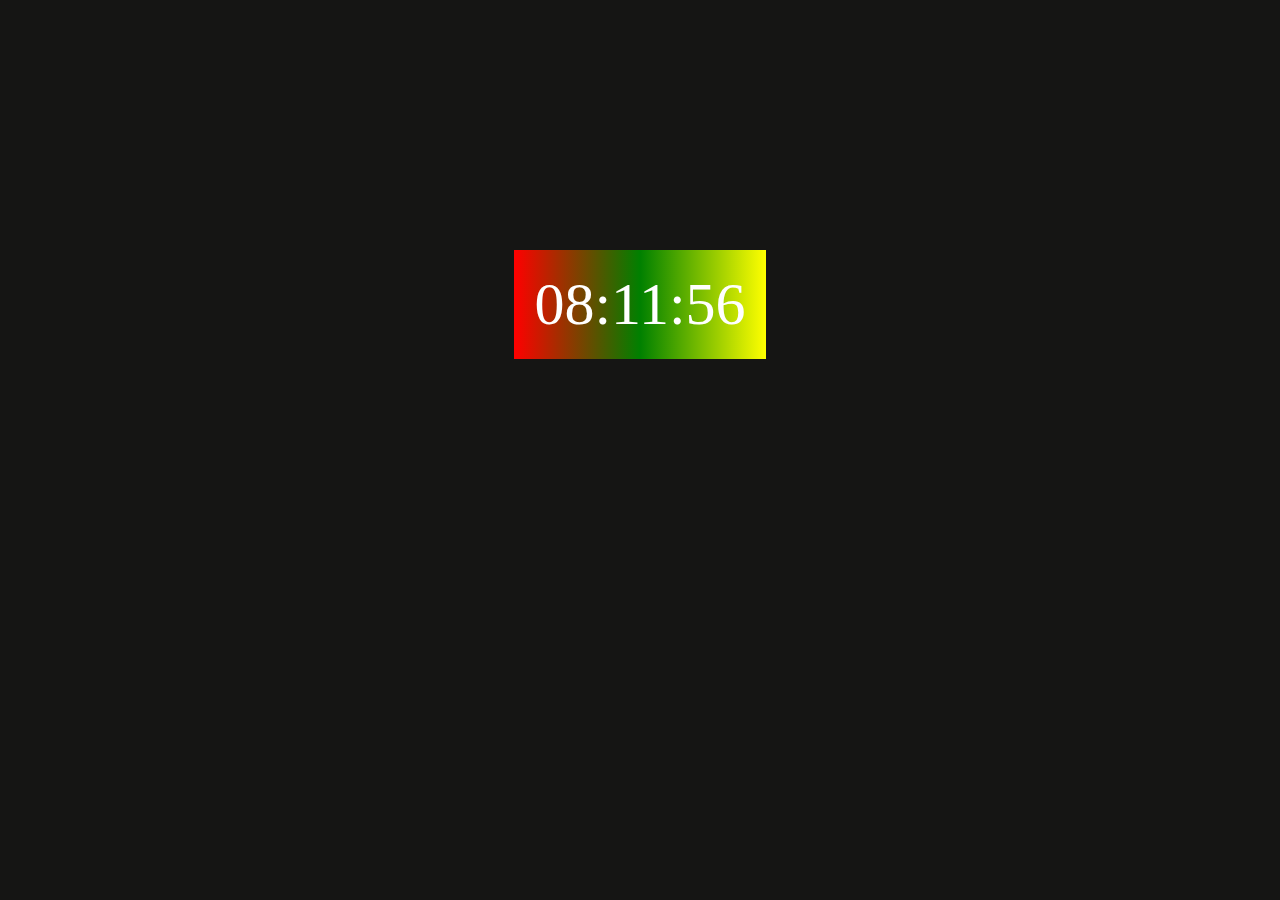
<file: index.html>
<!DOCTYPE html>
<html lang="en">
<head>
    <meta charset="UTF-8">
    <meta http-equiv="X-UA-Compatible" content="IE=edge">
    <meta name="viewport" content="width=device-width, initial-scale=1.0">
    <title>Document</title>
    <style>
        *{
            margin: 0;
            padding: 0;
            box-sizing: border-box;
            background: rgb(21, 21, 20);
        }
        .wrapper{
            display: flex;
            justify-content: center;
            padding-top: 250px;
           
        }
        .clock{
         background: linear-gradient(to right,red,green,yellow);
        }
        .para{
            font-size: 60px;
            color: #fff;
            background: linear-gradient(to right,red,green,yellow);
            padding: 20px;
           
           
        }
    </style>
</head>
<body>
    <div class="wrapper">
        <div class="clock">
            <div id="time" class="para">12:00:00</div>
        </div>
    </div>
    <script type="text/javascript">
       setInterval(() => {
        
       
        const time = document.querySelector('#time');
        let date = new Date();

        let hours = date.getHours();
        let minutes = date.getMinutes();
        let seconds = date.getSeconds();
         let day_night = "PM";
         if(hours > 12){
            let day_night = "AM";
            hours = hours - 12;
         }
         if(hours < 10){
            hours = "0" + hours;
         }
         if(minutes < 10){
            minutes = "0" + minutes;
         }
         if(seconds < 10){
            seconds = "0" + seconds;
         }
        time.textContent = hours + ":" + minutes + ":" + seconds;

    });
    </script>
</body>
</html>
</file>
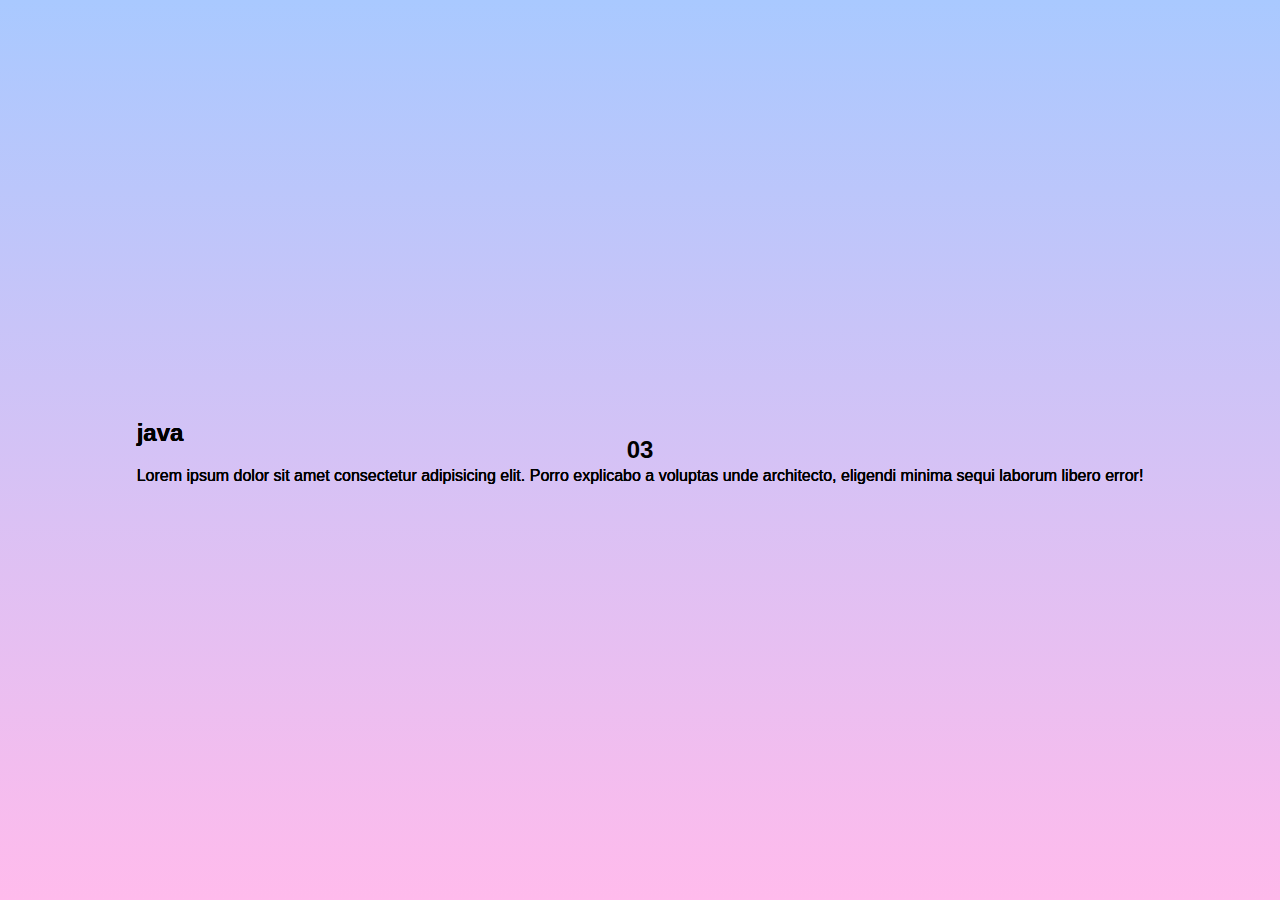
<file: card hover effect.html>
<!DOCTYPE html>
<html lang="en">
<head>
    <meta charset="UTF-8">
    <meta http-equiv="X-UA-Compatible" content="IE=edge">
    <meta name="viewport" content="width=device-width, initial-scale=1.0">
    <title>Document</title>
    <link rel="stylesheet" href="style.css">
</head>
<body>
   <div class="container">
    <div class="card">
        <div class="face face1">
            <div class="content">
                <span class="stars"></span>
                <h2 class="java">java</h2>
                <p class="java">Lorem ipsum dolor sit amet consectetur 
                    adipisicing elit. Porro explicabo a voluptas
                     unde architecto, eligendi minima sequi laborum 
                     libero error!</p>
            </div>
        </div>
    </div>
    <div class="card">
        <div class="face face1">
            <div class="content">
                <span class="stars"></span>
                <h2 class="python">java</h2>
                <p class="python">Lorem ipsum dolor sit amet consectetur 
                    adipisicing elit. Porro explicabo a voluptas
                     unde architecto, eligendi minima sequi laborum 
                     libero error!</p>
            </div>
        </div>
    </div>
    <div class="card">
        <div class="face face1">
            <div class="content">
                <span class="stars"></span>
                <h2 class="cSharp">java</h2>
                <p class="cSharp">Lorem ipsum dolor sit amet consectetur 
                    adipisicing elit. Porro explicabo a voluptas
                     unde architecto, eligendi minima sequi laborum 
                     libero error!</p>
            </div>
        </div>
        <div class="face face2">
            <h2>03</h2>
        </div>
    </div>
   </div> 
</body>
</html>
</file>
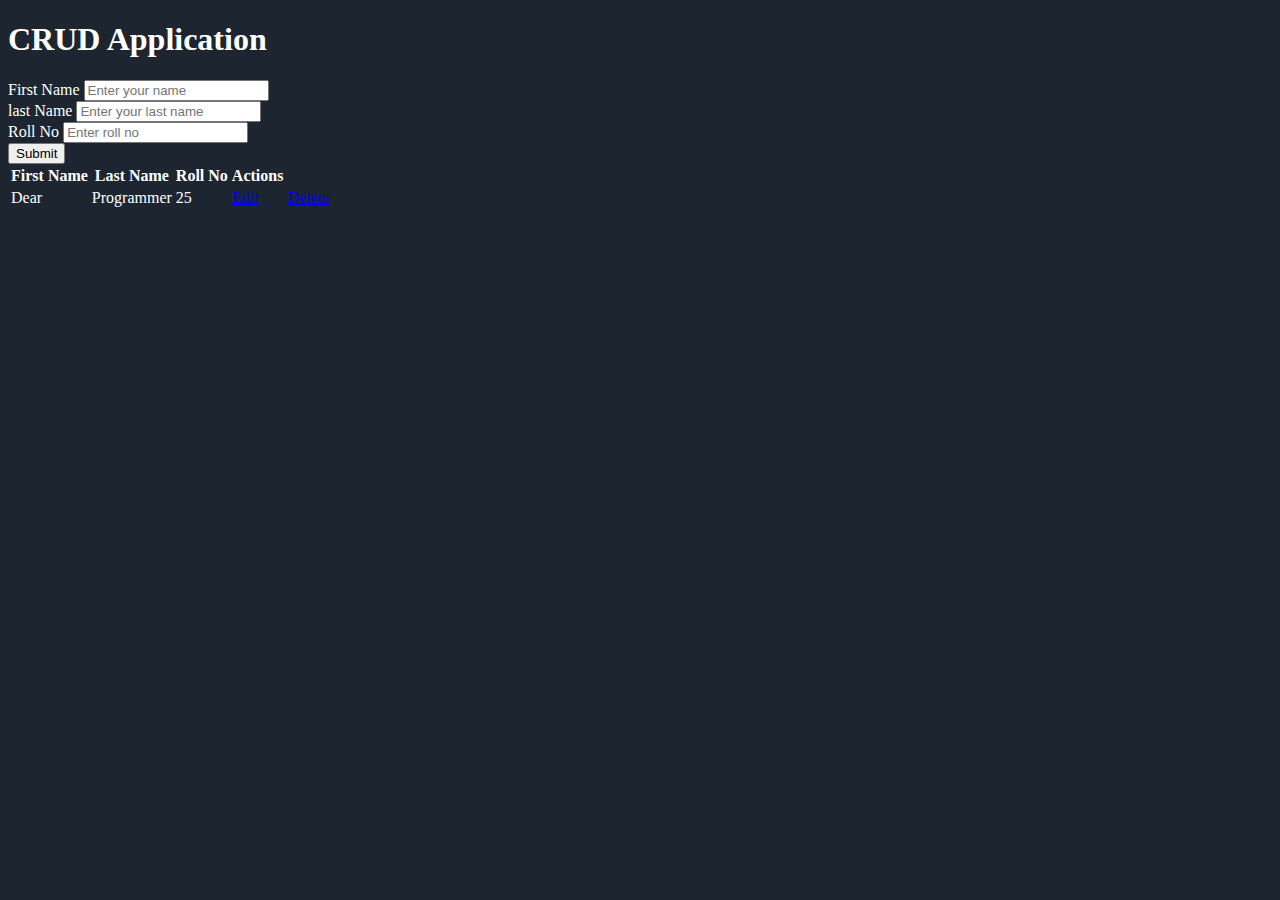
<file: cured Application.html>
<!DOCTYPE html>
<html lang="en">
<head>
    <meta charset="UTF-8">
    <meta http-equiv="X-UA-Compatible" content="IE=edge">
    <meta name="viewport" content="width=device-width, initial-scale=1.0">
    <link href="https://cdn.jsdelivr.net/npm/bootstrap@5.3.0-alpha1/dist/css/bootstrap.min.css" rel="stylesheet" integrity="sha384-GLhlTQ8iRABdZLl6O3oVMWSktQOp6b7In1Zl3/Jr59b6EGGoI1aFkw7cmDA6j6gD" crossorigin="anonymous">
    <title>Document</title>
</head>
<body style="color: white; background-color: #1d2630">
    <div class="container mt-5">

        <div class="text-center">
            <h1 class="display-5 mb-5"><strong>CRUD Application</strong></h1>
        </div>
        <div class="main row justify-content-center">
<form action="" id="student-form" class="row justify-content-center  mb-4" autocomplete="off">
<div class="col-10 mb-3">
<label for="firstName">First Name</label>
<input class="form-control" id="firstName" type="text" placeholder="Enter your name">
</div>
<div class="col-10 mb-3">
    <label for="lastName">last Name</label>
    <input class="form-control" id="lastName" type="text" placeholder="Enter your last name">
    </div>
    <div class="col-10 mb-3">
        <label for="rollNo">Roll No</label>
        <input class="form-control" id="rollNo" type="text" placeholder="Enter roll no">
        </div>
        <div class="col-10">
            <input class="btn btn-success" type="submit" value="Submit">
        </div>
</form>

<div class="col-12 mt-5">
<table class="table table-striped table-dark">
    <thead>
        <tr>
            <th>First Name</th>
            <th>Last Name</th>
            <th>Roll No</th>
            <th>Actions</th>
        </tr>
    </thead>
    <tbody id="student-list">
        <tr>
            <td>Dear</td>
            <td>Programmer</td>
            <td>25</td>
            <td><a href="#" class="btn btn-warning btn-sm edit">Edit</a></td>
            <td><a href="#" class="btn btn-danger btn-sm delete">Delete</a></td>
        </tr>
    </tbody>
</table>
</div>
        </div>
    </div>
   <script>
    var selectedRow = null;

    // Show Alert
    function showAlert(message, className){
        const div = document.createElement("div");
        div.className = `alert alert$(className)`;

        div.appendChild(document.createTextNode(message));
        const container = document.querySelector(".container");
        const main = document.querySelector(".main");
        container.insertBefore(div.main);

        setTimeout(() => document.querySelector(".alert").remove(),3000);

    }
    // Clear All feilds.

    function clearFeilds(){
        document.querySelector("#firstName").value = "";
        document.querySelector("#lastName").value = "";
        document.querySelector("#rollNo").value = "";
    }

    // Add Data.

    document.querySelector("#student-form").addEventListener("submit", (e) => {
        e.preventDefault();

        // get form values.

        const firstName = document.querySelector("#firstName").value;
        const lastName = document.querySelector("#lastName").value;
        const rollNo = document.querySelector("#rollNo").value;

        //validate

        if(firstName == "" || lastName == "" || rollNo == ""){
            showAlert("Please fill in all the fields", "danger");
        }
        else{
            if(selectedRow == null){
                const list  = document.querySelector("#student-list");
                const row = document.createElement("tr");


                row.innerHTML = `
                <td>${firstName}</td>
                <td>${lastName}</td>
                <td>${rollNo}</td>
                <td>
                    <a href="#" class="btn btn-warning btn-sm edit">Edit</a>
                    <a href="#" class="btn btn-danger btn-sm delete">Delete</a>
                    `;
               
                    list.appendChild(row);
                    selectedRow = null;
                    showAlert("Student Added","success");
            }
            else{
                selectedRow.children[0].textContent = firstName;
                selectedRow.children[1].textContent= lastName;
                selectedRow.children[2].textContent= rollNo;
                selectedRow = null;
                showAlert["Student Info Edited","info"];
            }
        }
        
    });



     // Edit Data;

     document.querySelector("#student-list").addEventListener("click",(e) =>{
        target = e.target;
        if(target.classList.contains("edit")) {
            selectedRow = target.parentElement.parentElement;
            document.querySelector("#firstName").value = selectedRow.children[0].textContent;
            document.querySelector("#lastName").value = selectedRow.children[1].textContent;
            document.querySelector("#rollNo").value = selectedRow.children[2].textContent;

        }
    })

    //Delete Data.

    document.querySelector("#student-list").addEventListener("click",(e) => {
        target = e.target;
        if(target.classList.contains("delete")){
            target.parentElement.parentElement.remove();
            showAlert("Students Data Deleted", "danger")
        }

        clearFeilds();
    });


   

   </script>
    
</body>
</html>
</file>
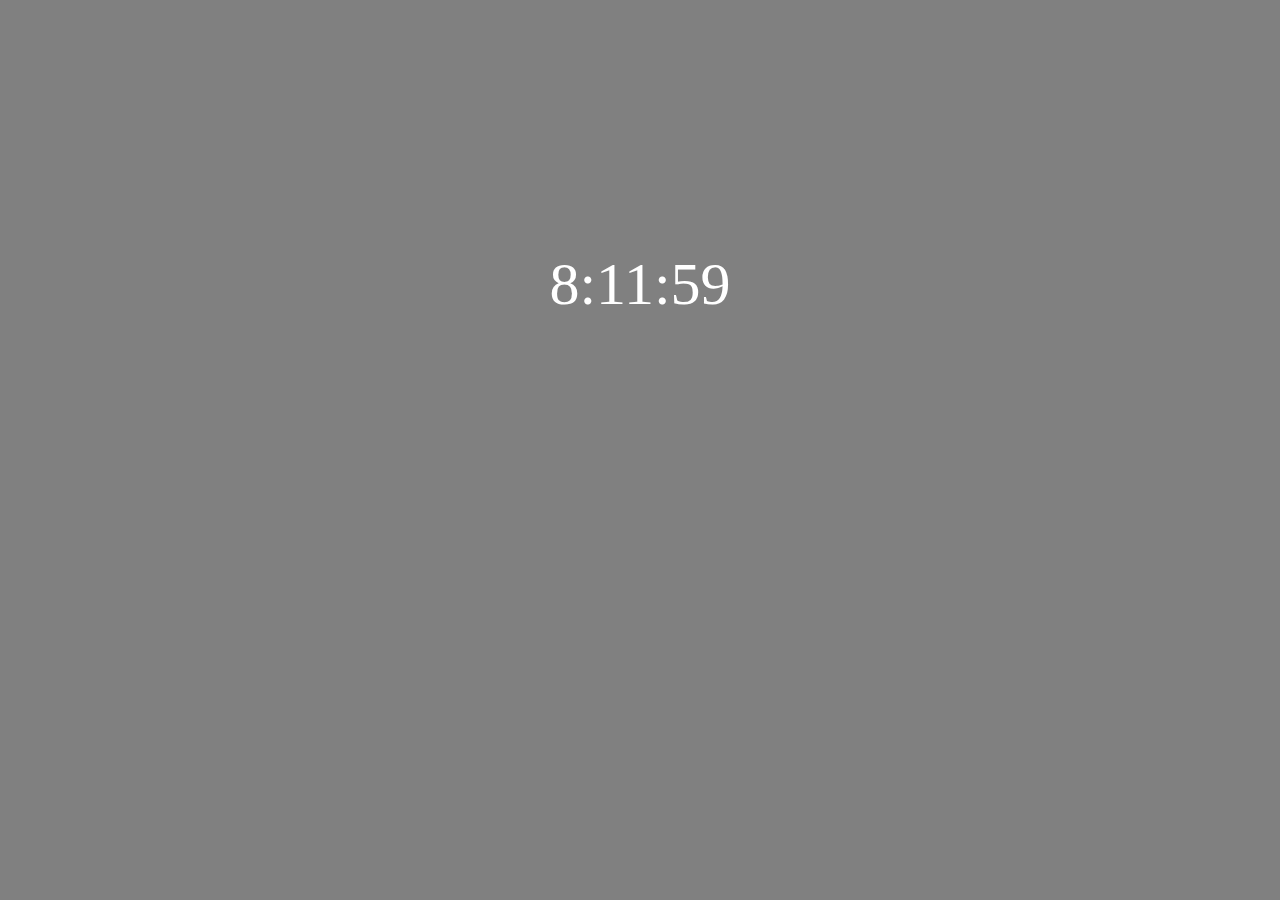
<file: index2.html>
<!DOCTYPE html>
<html lang="en">
<head>
    <meta charset="UTF-8">
    <meta http-equiv="X-UA-Compatible" content="IE=edge">
    <meta name="viewport" content="width=device-width, initial-scale=1.0">
    <title>Document</title>
    <style>
        body{
            background: grey;

        }
        .wrapper{
            display: flex;
        justify-content: center;
        align-items: center;
        margin-top:250px;
        transition: 0.5 ease-in;
        }

        .flask{
       
         
        }
        #time{
            font-size: 60px;
            color: white;
        }
    </style>
</head>
<body>
    <div class="wrapper">
        <div class="flask">
            <div id="time" class="clock">12:00:00</div>
        </div>
    </div>

    <script>

        setInterval(() => {
        const time = document.querySelector('#time');

        let date = new Date();

        let hours = date.getHours();
        let minutes = date.getMinutes();
        let seconds = date.getSeconds();
        let day_night = "PM"
        if(hours > 12){
            let day_night = "AM"
            hours = hours - 12;
        }
        if(hours < 12){
            hours = 0 + hours;
        }
        if(hours < 10){
            minutes = 0 + minutes;

        }
        if(seconds < 10){
            seconds = 0 + seconds;
        }

;


        time.textContent = hours + ":" + minutes + ":" + seconds;

    });
    </script>
</body>
</html>
</file>
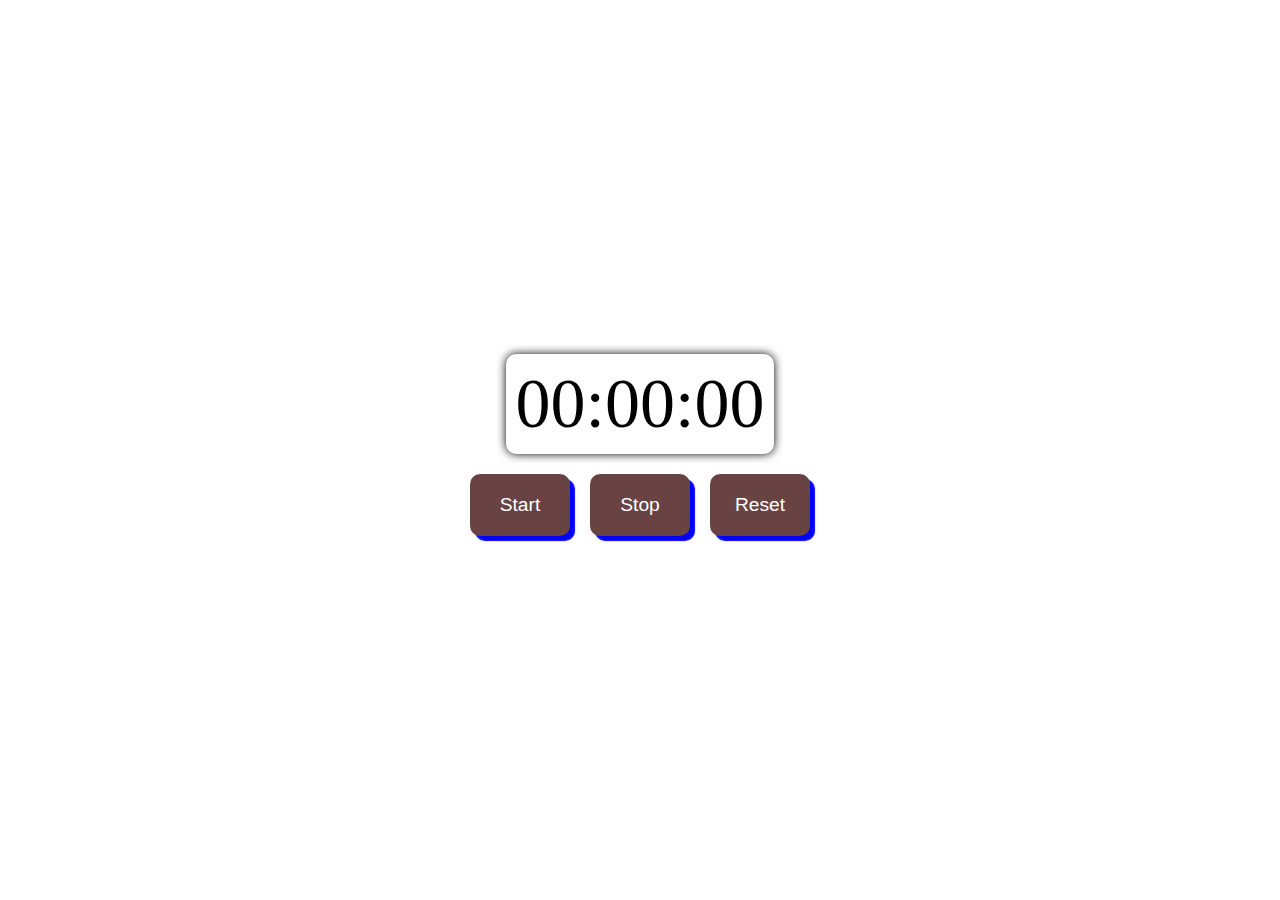
<file: index3.html>
<!DOCTYPE html>
<html lang="en">
<head>
    <meta charset="UTF-8">
    <meta http-equiv="X-UA-Compatible" content="IE=edge">
    <meta name="viewport" content="width=device-width, initial-scale=1.0">
    <title>Document</title>
<style>
    *{
        margin: 0;
        padding: 0;
    }
    .container{
        display: flex;
        justify-content: center;
        align-items: center;
        height: 100vh;
        flex-direction: column;
    }
    #stopwatch{
        font-size: 70px;
        box-shadow: 0px 0px 10px black;
        padding: 10px;
        border-radius: 10px;
        margin-bottom: 10px;
    }
    #buttons{
        display: flex;

    }
    button{
        padding: 20px;
        background-color: #694343;
        border: none;
        border-radius: 10px;
        color: white;
        font-size: larger;
        margin: 10px;
        width: 100px;
        box-shadow: 5px 5px 1px blue;
        transition: all 0.5;
    }
    button:hover{
        cursor:pointer
    }
    button:active{
   box-shadow: none;
   transition: all 0.5;
    }
</style>

</head>
<body>
    
    <div class="container">
        <div id="stopwatch">
            00:00:00
        </div>
        <div id="buttons">
            <button onclick="startTimer()">Start</button>
            <button onclick="stopTimer()">Stop</button>
            <button onclick="resetTimer()">Reset</button>
        </div>
    </div>
    <script>
   
   const timer = document.getElementById("stopwatch");
   var hr = 0;
   var min = 0;
   var sec = 0;
   var stoptime = true;


   function startTimer(){
    if(stoptime == true) {
        stoptime = false;
        timerCycle();
    }
   }

   function stopTimer(){
    if(stoptime == false) {
        stoptime = true;
    }
   }

   function timerCycle() {
    if(stoptime == false){
        sec = parseInt(sec);
        min = parseInt(min);
        hr = parseInt(hr);

        sec = sec + 1;

        if(sec == 60) {
            min = min + 1;
            sec = 0;
        }
        if(min == 60 ) {
            hr = hr + 1;
            min = 0;
            sec = 0;
        }

        if(sec < 10) {
            sec = "0" + sec;
        }
        if(min < 10) {
            min = "0" + min;
        }
        if(hr < 10) {
            min = "0" + hr;
        }

        timer.innerHTML = hr + ":" + min + ":" + sec;

        setTimeout("timerCycle()", 1000)
    }
   }

   function resetTimer() {
    timer.innerHTML = "00:00:00";
    stoptime = true;
    hr = 0;
    sec = 0;
    min = 0;
   }

    </script>
</body>
</html>
</file>
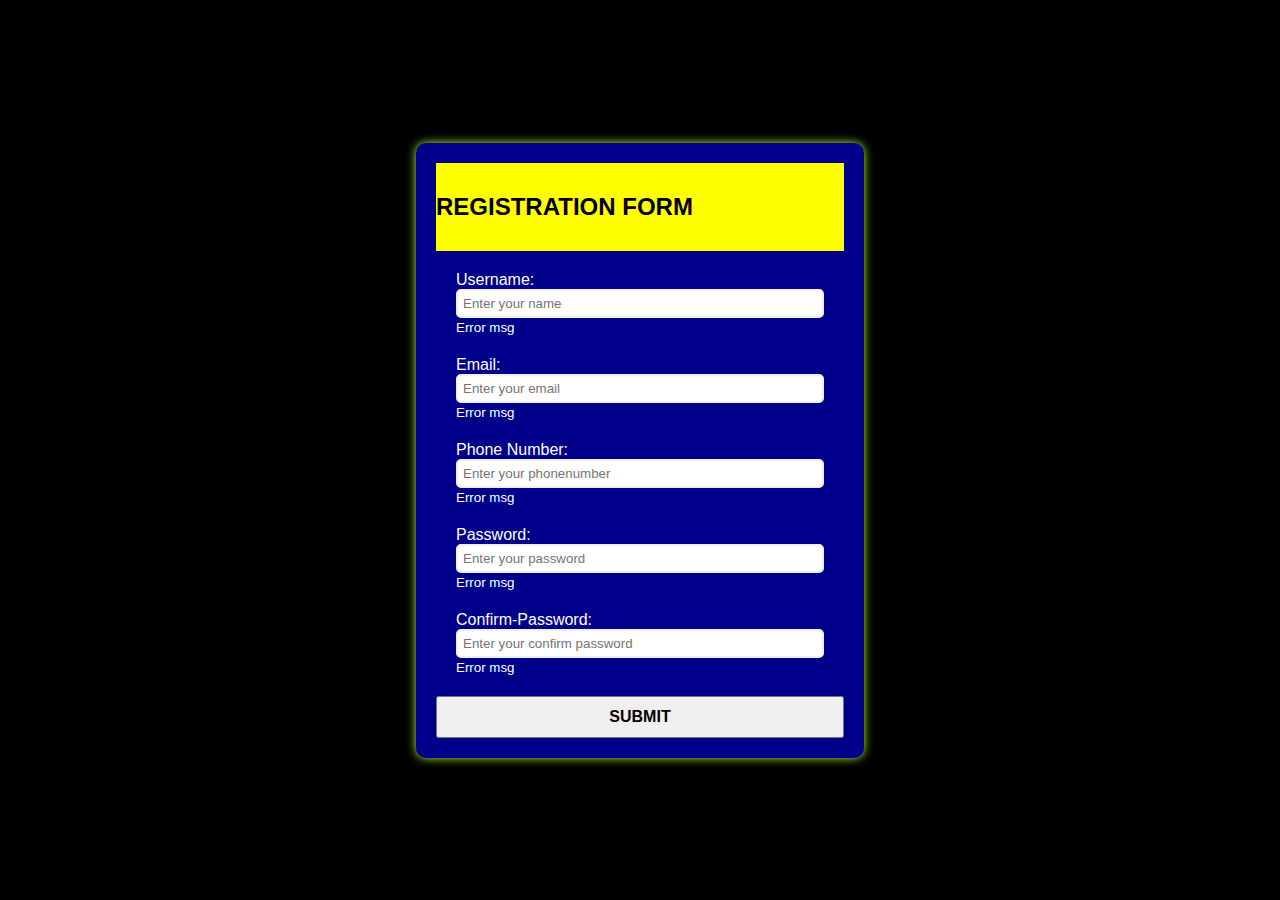
<file: javascriptform.html>
<!DOCTYPE html>
<html lang="en">
<head>
    <meta charset="UTF-8">
    <meta http-equiv="X-UA-Compatible" content="IE=edge">
    <meta name="viewport" content="width=device-width, initial-scale=1.0">
    <title>Document</title>
    <style>
        *{
            margin: 0;
            padding: 0;
            box-sizing: border-box;
        }
        body{
            background-color: black;
            color: white;
            background-repeat: no-repeat;
            font-family: sans-serif;
            display: flex;
            align-items: center;
            justify-content: center;
            min-height: 100vh;
            width: 100vw;
            
        }
        .container{
            background-color: darkblue;
            border-radius: 10px;
            box-shadow: 0 0 10px greenyellow;
            overflow: hidden;
            width: calc(100vw - 65vw);
            max-width: 100%;
            padding: 20px;
        }
        .header{
            padding: 30px 0;
            background: yellow;
            color: black;
            
        }
        .form-control input{
           width: 100%;
           border: 2px solid #f0f0f0;
           border-radius: 5px;
           display: block;
           font-family: sans-serif;
           padding: 5px;
        }

        .form-control input:focus{
            outline: 0;
            border-color: #777;
        }
        .form-control{
            margin: 20px;
        }
        .form-control .success input{
         border-color: #2ecc71;
        }
        .form-control .error input {
            border-color: #e74c3c;
        }

        .form .btn{
            display: block;
            font-family: sans-serif;
            font-size: 16px;
            padding: 10px 0;
            margin-top: 20px;
            width: 100%;
            font-weight: bold;
            text-transform: uppercase;
            transition: all 1s ease;
        }

        .form .btn:hover{
            background: linear-gradient(to right,#74ebd5,#9face6);
        }

        @media(max-width:998px){
            .container{
          width:calc(100vw - 35vw);
          max-width: 100%;
        }
    }
        
    </style>
</head>
<body>
    <div class="container">
        <div class="header">
            <h2>REGISTRATION FORM</h2>

        </div>
        <form class="form" id="form">
         <div class="form-control">
            <label>Username:</label>
            <input type="text" name="" id="username" placeholder="Enter your name" autocomplete="off">
            <small>Error msg</small>
         </div>
         <div class="form-control">
            <label>Email:</label>
            <input type="email" name="" id="email" placeholder="Enter your email">
            <small>Error msg</small>
         </div>
         <div class="form-control">
            <label>Phone Number:</label>
            <input type="number" name="" id="phone" placeholder="Enter your phonenumber">
            <small>Error msg</small>
         </div>
         <div class="form-control">
            <label>Password:</label>
            <input type="password" name="" id="password" placeholder="Enter your password">
            <small>Error msg</small>
         </div>
         <div class="form-control">
            <label>Confirm-Password:</label>
            <input type="password" name="" id="cpassword" placeholder="Enter your confirm password">
            <small>Error msg</small>
         </div>
         <input type="submit" value="Submit" class="btn">
        </form>
    </div>




    <script>
        const form = document.getElementById('form');
        const username = document.getElementById('username');
        const email = document.getElementById('email');
        const phone = document.getElementById('phone');
        const password = document.getElementById('password');
        const cpassword = document.getElementById('cpassword');


        // add event


        form.addEventListener('submit', (event) => {
             
            event.preventDefault();
            validate();
        })

        // more email validate
        const isEmail = (emailVal) => {
         var atSymbol = emailVal.indexOf("@");
         if(atSymbol < 1) return false;
         var dot = emailVal.indexOf('.');
         if(dot < atSymbol + 2) return false;
         if(dot === emailVal.length - 1) return false;
         return true;



        }


        // define validate function.


        const validate = () => {
            const usernameVal = username.value.trim();
            const emailVal = email.value.trim();
            const phoneVal = phone.value.trim();
            const passwordVal = password.value.trim();
            const cpasswordVal = cpassword.value.trim();


  // validate username

  if(usernameVal === ""){
    setErrorMsg(username, 'username  cannot be blank');

  }else if(username.length < 2){
    setErrorMsg(username, 'username min 3 characters');

  }else{
    setSuccessMsg(username);

  }

  if(emailVal === ""){
    setErrorMsg(email, 'email  cannot be blank');

  }else if(!isEmail(emailVal)){
    setErrorMsg(email, 'Not a valid Email');

  }else{
    setSuccessMsg(email);
    
  }

        }

        function setErrorMsg(input, errormsgs) {

            const formControl = input.parentElement;
            const small = formControl.querySelector('small');
            formControl.className = "form-control error";
            small.innerText = errormsgs;
        }


        function setSuccessMsg(input) {
       
            const formControl = input.parentElement;
            formControl.className = "form-control success";
             
        }


    </script>
</body>
</html>
</file>
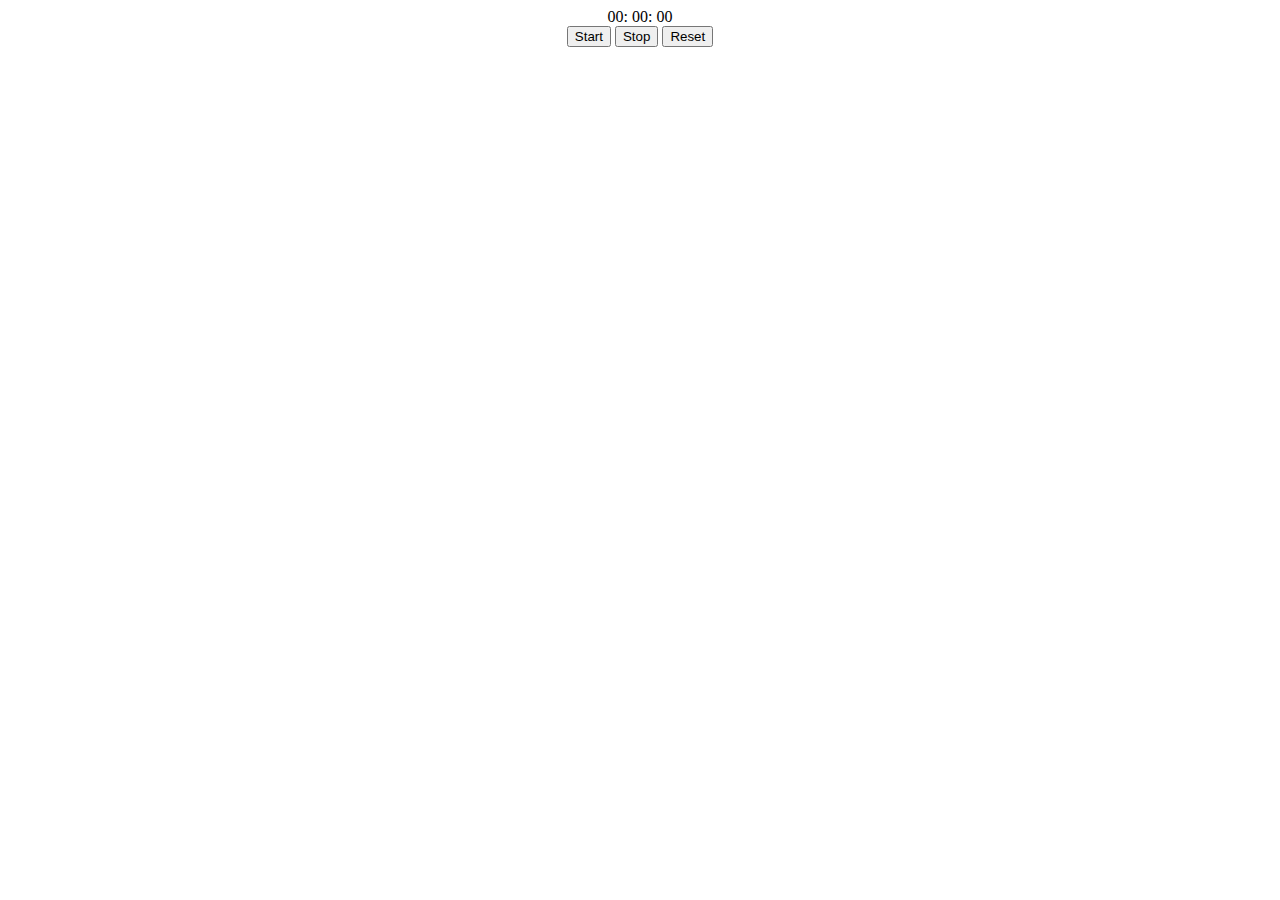
<file: stopwatch.html>
<!DOCTYPE html>
<html lang="en">
<head>
    <meta charset="UTF-8">
    <meta http-equiv="X-UA-Compatible" content="IE=edge">
    <meta name="viewport" content="width=device-width, initial-scale=1.0">
    <title>StopWatch</title>
    <style>
    /*  *{
        margin: 0;
        padding: 0;
        font-family: sans-serif;
      }

      .container{
        background-color: rgb(24, 24, 49);
        height: 100vh;
        width: 100%;
        text-align: center;
        position: absolute;
        
      }
      #timer{
        position: relative;
        top: 50%;
        left: 50%;
        transform: translate(-50%,-50%);
      }
      #timer p{
        position: relative;
        display: inline-block;
        color: #fff;
        z-index:-1;
        font-size: 48px;
        margin-bottom: 120px;
      }
      #timer p::before{
       content: '';
       position: absolute;
       width: 300px;
       height: 300px;
       background-color: #151538;
       z-index: -1;
       border-radius: 50%;
       left: -20%;
       top: -250%;
       animation-name: shine;
       animation-duration: 5s;
       animation-delay: 2s;
       animation-iteration-count: infinite;
      }
      button{
        background-color: #222242;
        padding: 10px 38px;
        margin-top: 30px;
        border-radius: 28px;
        transition: all .2s ease;
        color: #fff;
        outline: 0;
      }
      button:not(:last-child){
        margin-right: 20px;
      }
      button:focus{
        border-color: #f68400;
        color: #f6B400;
        box-shadow: 0px 4px 27px -12px #f6b400;
      }

      @keyframes shine{
        0%{
            box-shadow: 0px 0px 32px -12px rgba(246,180,0,0.5)
        }
        50%{
            box-shadow: 0px 0px 32px -12px rgba(33, 151, 92, 0.5)
        }
        60%{
            box-shadow: 0px 0px 32px -12px rgba(36, 69, 167, 0.5)
        }
        70%{
            box-shadow: 0px 0px 32px -12px rgba(170, 32, 34, 0.5)
        }
        80%{
            box-shadow: 0px 0px 32px -12px rgba(32, 182, 65, 0.5)
        }
        90%{
            box-shadow: 0px 0px 32px -12px rgba(189, 43, 128, 0.5)
        }
        100%{
            box-shadow: 0px 0px 32px -12px rgba(146, 216, 25, 0.5)
        }
        

      }*/
    </style>
</head>
<body>
    <center>
        <div id="timer">
          <span id="hours">00:</span>
          <span id="mins">00:</span>
          <span id="seconds">00</span>  
        </div>
        <div id="controls">
        <button id="start">Start</button>
        <button id="stop">Stop</button>
        <button id="reset">Reset</button>
        </div>
      </center>


   <script>

var hours =0;
var mins =0;
var seconds =0;

$('#start').click(function(){
      startTimer();
});

$('#stop').click(function(){
      clearTimeout(timex);
});

$('#reset').click(function(){
      hours =0;      mins =0;      seconds =0;
  $('#hours','#mins').html('00:');
  $('#seconds').html('00');
});

function startTimer(){
  timex = setTimeout(function(){
      seconds++;
    if(seconds >59){seconds=0;mins++;
       if(mins>59) {
       mins=0;hours++;
         if(hours <10) {$("#hours").text('0'+hours+':')} else $("#hours").text(hours+':');
        }
                       
    if(mins<10){                     
      $("#mins").text('0'+mins+':');}       
       else $("#mins").text(mins+':');
                   }    
    if(seconds <10) {
      $("#seconds").text('0'+seconds);} else {
      $("#seconds").text(seconds);
      }
     
    
      startTimer();
  },1000);
}
</script>
</body>
</html>
</file>
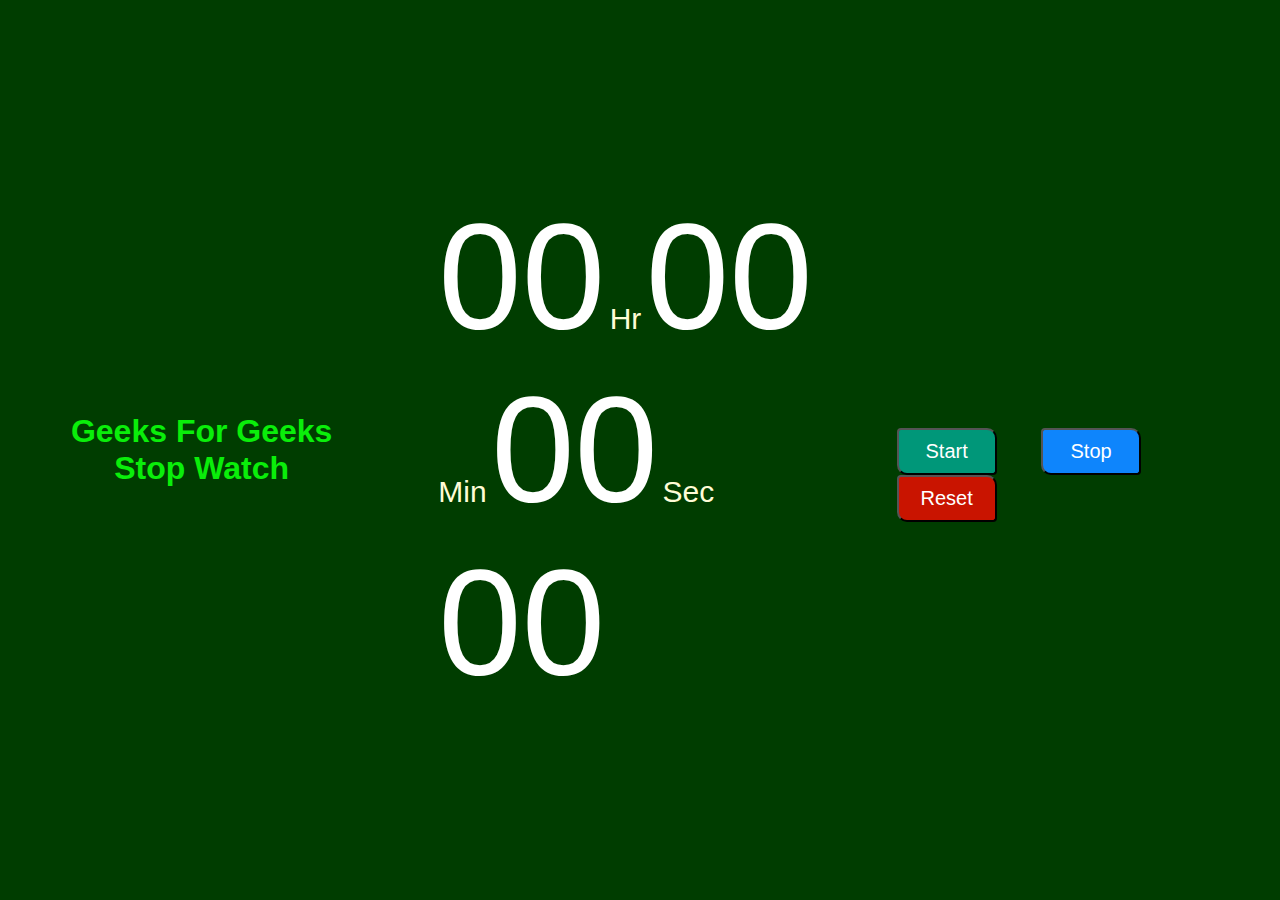
<file: stopwatch2.html>
<!DOCTYPE html>
<html lang="en">
<head>
    <meta charset="UTF-8">
    <meta http-equiv="X-UA-Compatible" content="IE=edge">
    <meta name="viewport" content="width=device-width, initial-scale=1.0">
    <title>Document</title>
    <style>
        body {
	padding: 0;
	margin: 0;
	font-family: verdana;
}

.container {
	display: flex;
	justify-content: center;
   align-items: center;
    flex-direction: column;
	width: 100%;
	height: 100vh;
	background-color: rgb(0, 61, 0);
}


h1 {
	color: rgb(10, 238, 10);
	text-align: center;
}

.digit {
	font-size: 150px;
	color: #fff;
}

.txt {
	font-size: 30px;
	color: #fffcd6;
}

#buttons {
	margin-top: 50px;
}

.btn {
	width: 100px;
	padding: 10px 15px;
	margin: 0px 20px;
	border-top-right-radius: 10px;
	border-bottom-left-radius: 10px;
	border-bottom-right-radius: 4px;
	border-top-left-radius: 4px;
	cursor: pointer;
	font-size: 20px;
	transition: 0.5s;
	color: white;
	font-weight: 500;
}

#start {
	background-color: #009779;
}

#stop {
	background-color: #0e85fc;
}

#reset {
	background-color: #c91400;
}

    </style>
</head>
<body>
    
<!DOCTYPE html>
<html lang="en">
  
<head>
    <meta charset="UTF-8">
    <meta http-equiv="X-UA-Compatible" 
          content="IE=edge">
    <meta name="viewport" 
          content="width=device-width, initial-scale=1.0">
    <title>Stopwatch</title>
    <link rel="stylesheet" href="style.css">
</head>
  
<body>
    <div class="container">
        <h1>Geeks For Geeks <br>
            Stop Watch</h1>
        <div id="time">
            <span class="digit" id="hr">
                00</span>
            <span class="txt">Hr</span>
            <span class="digit" id="min">
              00</span>
            <span class="txt">Min</span>
            <span class="digit" id="sec">
              00</span>
            <span class="txt">Sec</span>
            <span class="digit" id="count">
              00</span>
        </div>
        <div id="buttons">
            <button class="btn" id="start">
              Start</button>
            <button class="btn" id="stop">
              Stop</button>
            <button class="btn" id="reset">
              Reset</button>
        </div>
    </div>
  
    <script src="script.js"></script>
</body>
  
</html>
</body>
</html>
</file>
<file: style.css>
body{
    margin: 0;
    padding: 0;
    display: flex;
    justify-content: center;
    align-items: center;
    font-family: sans-serif;
    min-height: 100vh;
    background-color: #a9c9ff;
    background-image: linear-gradient(180deg, #a9c9ff 0%,#ffbbec 100%);
}
body .container{
    max-width: 100vw;
    display: grid;
    grid-template-columns: repeat(auto-fit,minmax(300px,1fr));
    grid-gap:35px;
    margin: 0 auto;
    padding: 4 0px 0;
}
body .cantainer .card{
    position: relative;
    width: 300px;
    height: 400px;
    margin: 0 auto;
    background: #000;
    border-radius: 15px;
    box-shadow:0 15px 60px rgba(0,0,0,0.5);;

}
body .container .card .face{
position: absolute;
bottom: 0;
left: 0;
width: 100%;
height: 100%;
display: flex;
justify-content: center;
align-items: center;
}
body .container .card .face .face1{
    box-sizing: border-box;
    padding: 20px;
}

body .container .card .face .face1h2{
    margin: 0;
    padding: 0;
}
body .container .card .face .face1 .java{
    background-color: #fffc00;
    background-clip: text;
    -webkit-text-fill-color: transparent;
}
body .container .card .face .face1 .python{
    background-color: #00fffc;
    background-clip: text;
    -webkit-text-fill-color: transparent;
}
body .container .card .face .face1 .cSharp{
    background-color: #fc00ff;
    background-clip: text;
    -webkit-text-fill-color: transparent;
}
</file>
